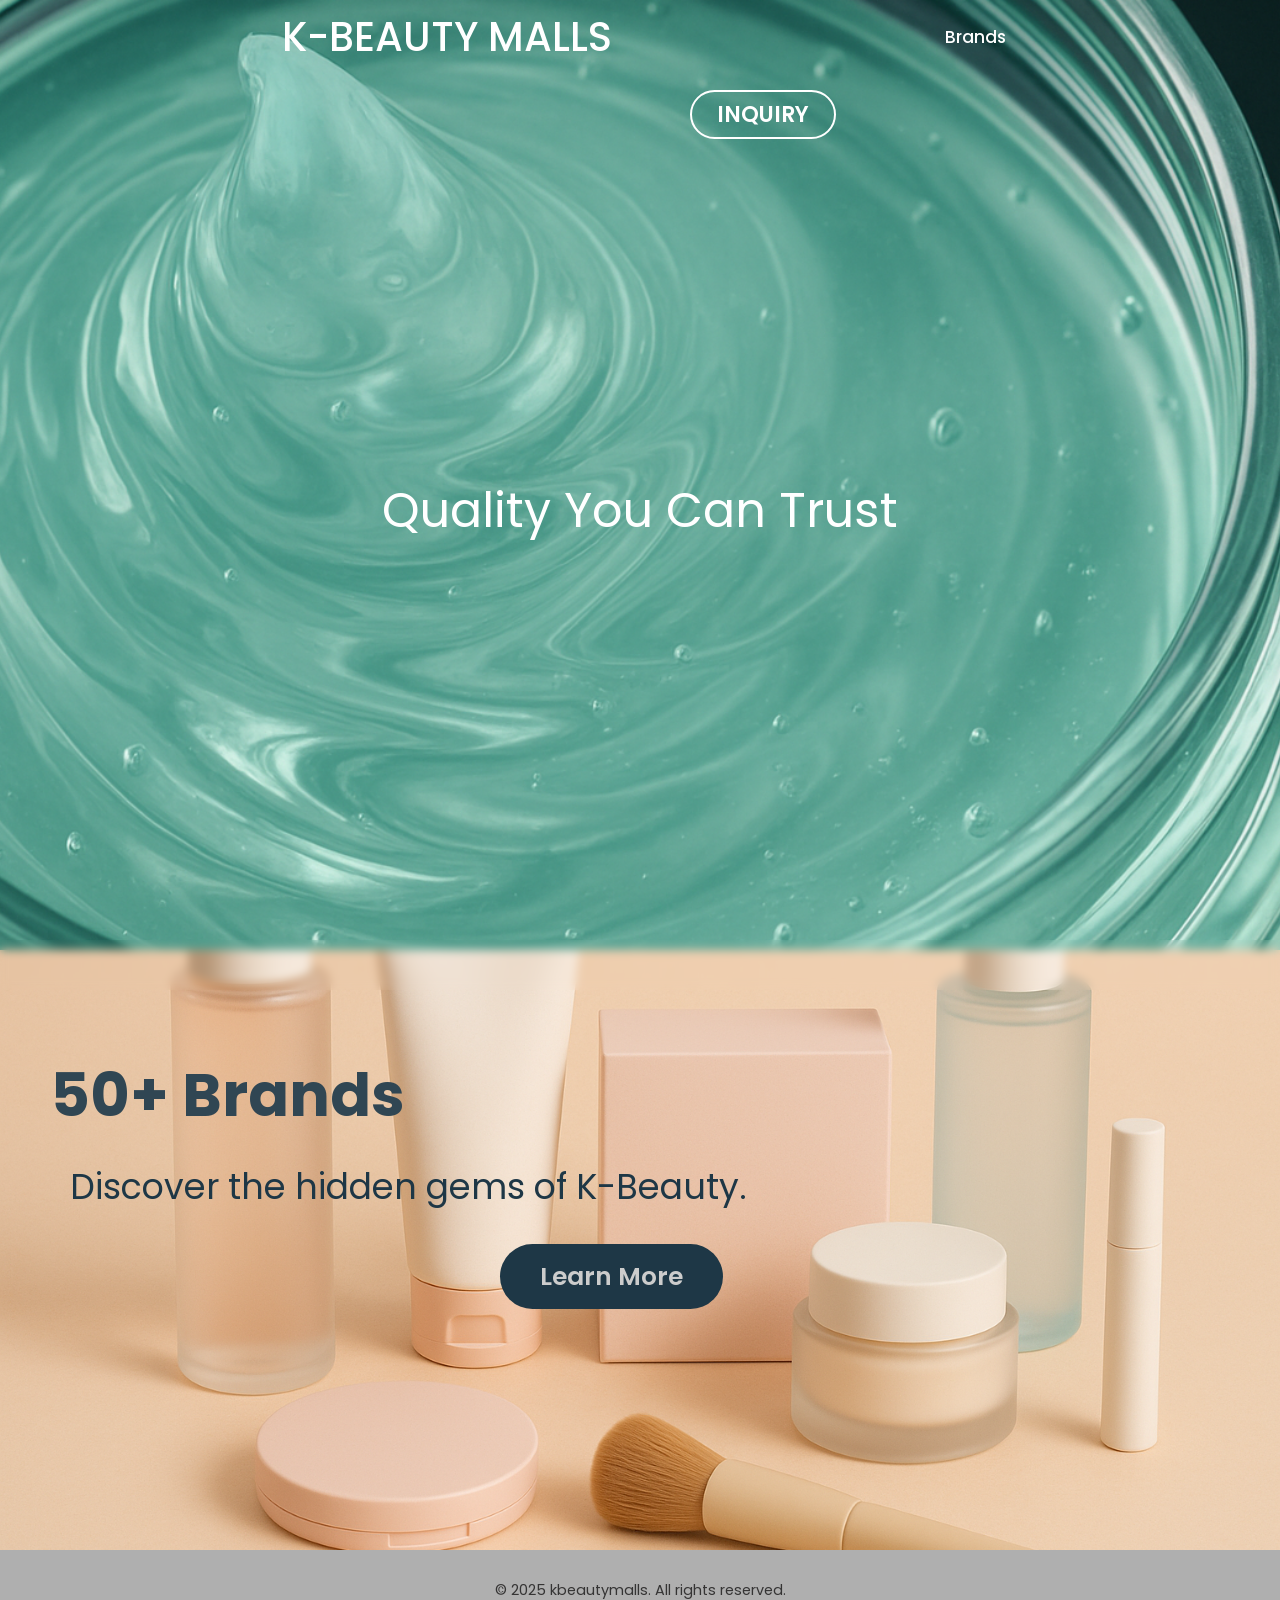
<file: index.html>
<!DOCTYPE html>
<html lang="en">

<head>
  <meta charset="UTF-8" />
  <meta name="viewport" content="width=device-width, initial-scale=1.0" />
  <title>K-BEAUTY MALLS</title>
  <link href="https://fonts.googleapis.com/css2?family=Poppins:wght@300;500;700&display=swap" rel="stylesheet" />
  <link rel="stylesheet" href="style.css" />
</head>

<body>


  <div class="top-banner">
    <a href="index.html" class="main-button"> K-BEAUTY MALLS </a>

    <a href="products.html" class="brands-button subbuttons">Brands</a>

    <a href="inquiry.html" class="inquiry-button">INQUIRY</a>

  </div>

  <header class="slideshow-header">
    <!-- Backgrounds -->
    <div class="slide-bg show" style="background-image: url('images/image_header_1.png');"></div>
    <div class="slide-bg" style="background-image: url('images/image_header_2.png');"></div>
    <div class="slide-bg" style="background-image: url('images/image_header_3.png');"></div>

    <!-- Text overlays -->
    <div class="slide-texts">
      <div class="slide-text show-text">Quality You Can Trust</div>
      <div class="slide-text">Connect the Continents</div>
      <div class="slide-text">Discover Innovation</div>
    </div>
  </header>


  <div class="our_products" style="background-image: url('images/image_ourproducts.png');">
    <h1>50+ Brands</h1>
    <p>Discover the hidden gems of K-Beauty.</p>
    <a href="products.html" class="learn_more">Learn More</a>
  </div>
    <h1></h1>
  </div>
  <div class="blurred-box" style="top: 940px;"></div>
  <footer>
    &copy; 2025 kbeautymalls. All rights reserved.
  </footer>
  <script src="script.js"></script>
</body>

</html>
</file>
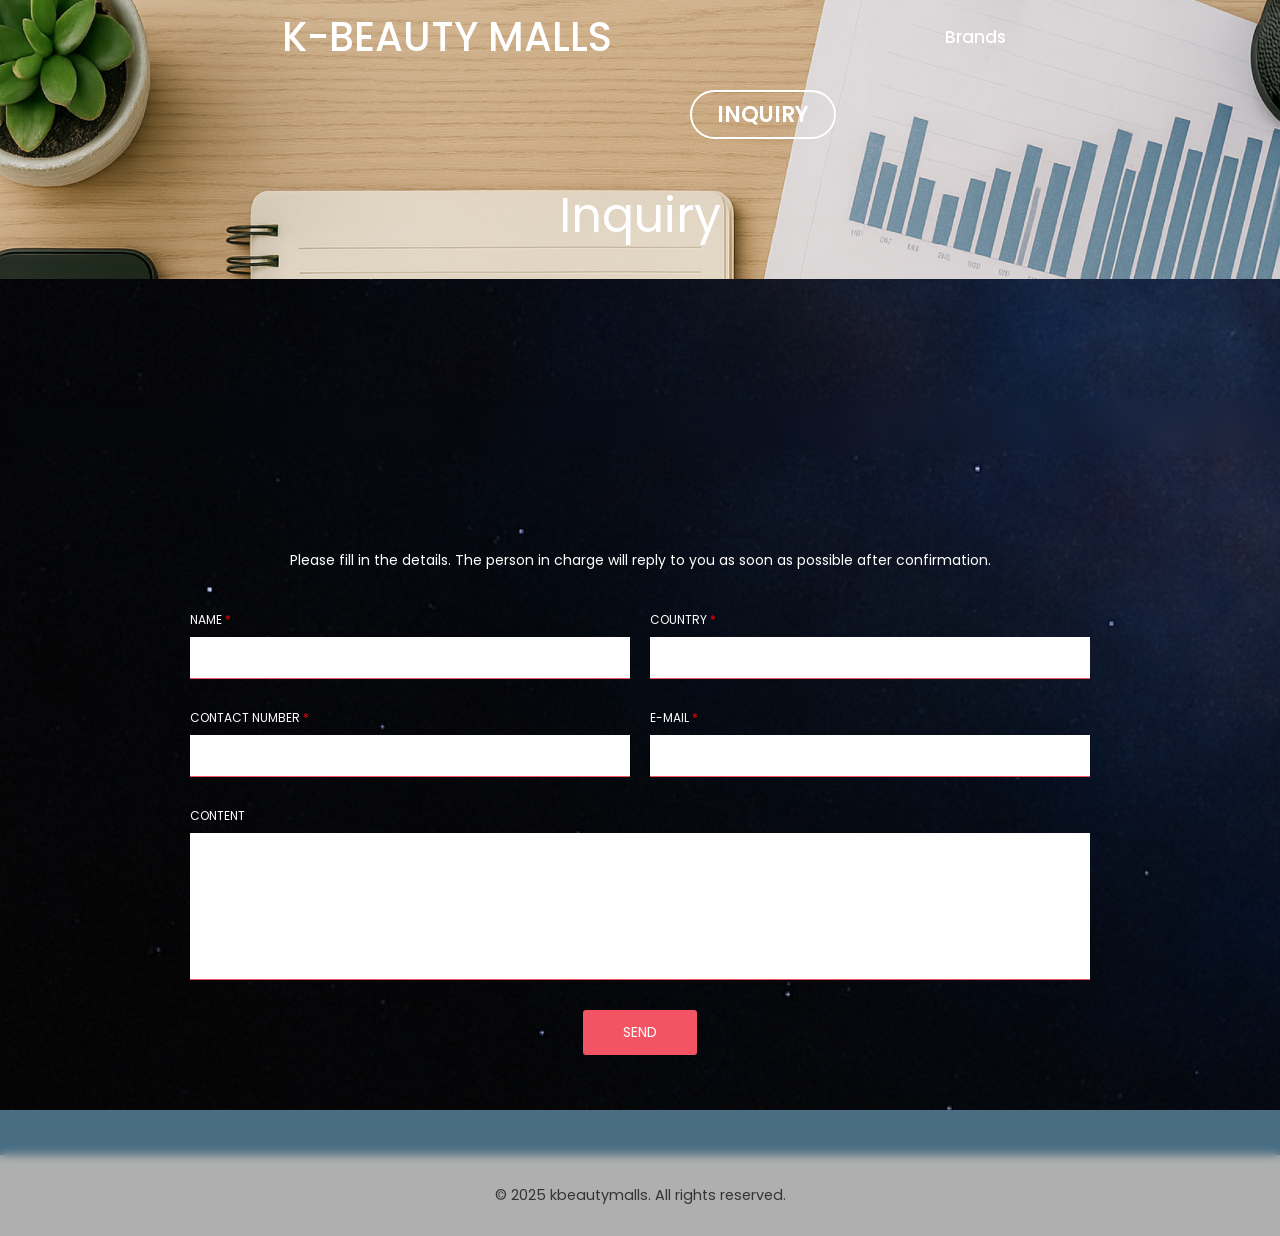
<file: inquiry.html>
<!DOCTYPE html>
<html lang="en">

<head>
    <meta charset="UTF-8" />
    <meta name="viewport" content="width=device-width, initial-scale=1.0" />
    <title>K-BEAUTY MALLS</title>
    <link href="https://fonts.googleapis.com/css2?family=Poppins:wght@300;500;700&display=swap" rel="stylesheet" />
    <link rel="stylesheet" href="style.css" />
</head>

<body>
    <div class="top-banner">
        <a href="index.html" class="main-button"> K-BEAUTY MALLS </a>

        <a href="products.html" class="brands-button subbuttons">Brands</a>

        <a href="inquiry.html" class="inquiry-button">INQUIRY</a>

    </div>
    <div class="inquiry-banner" style="background-image: url('images/image_inquiry_banner.png');">

    </div>
    <div class="inquiry-banner-text">Inquiry</div>

    <div class="blurred-box" style="top: 400px;"></div>
    <div class="blurred-box" style="top: 1120px;"></div>


    <div class="inquiry_background" style="background-image: url('images/image_kbeautymalls_background.png');"></div>

    <div class="inquiry-container">
        <p class="subtext">Please fill in the details. The person in charge will reply to you as soon as possible after
            confirmation.</p>

        <form class="inquiry-form" action="https://formsubmit.co/isbong29@gmail.com" method="POST">
            <div class="form-row">
                <div class="form-group">
                    <label for="name">NAME <span class="required">*</span></label>
                    <input type="text" id="name" name="name" required>
                </div>
                <div class="form-group">
                    <label>COUNTRY <span class="required">*</span></label>
                    <input type="text" name="country" required>
                </div>
            </div>

            <div class="form-row">
                <div class="form-group">
                    <label>CONTACT NUMBER <span class="required">*</span></label>
                    <input type="text" name="contact_number" required>
                </div>
                <div class="form-group">
                    <label>E-MAIL <span class="required">*</span></label>
                    <input type="email" name="email" required>
                </div>
            </div>

            <div class="form-group">
                <label>CONTENT</label>
                <textarea name="content" rows="6" required></textarea>
            </div>
            <input type="hidden" name="_captcha" value="false">
            <input type="hidden" name="_next" value="https://kbeautymalls.com/thankyou.html">
            <div class="form-footer">
                <button type="submit" class="submit-btn">SEND</button>
            </div>
        </form>
    </div>


    <footer>
        &copy; 2025 kbeautymalls. All rights reserved.
    </footer>

    <script src="script_inquiry.js"></script>
</body>

</html>
</file>
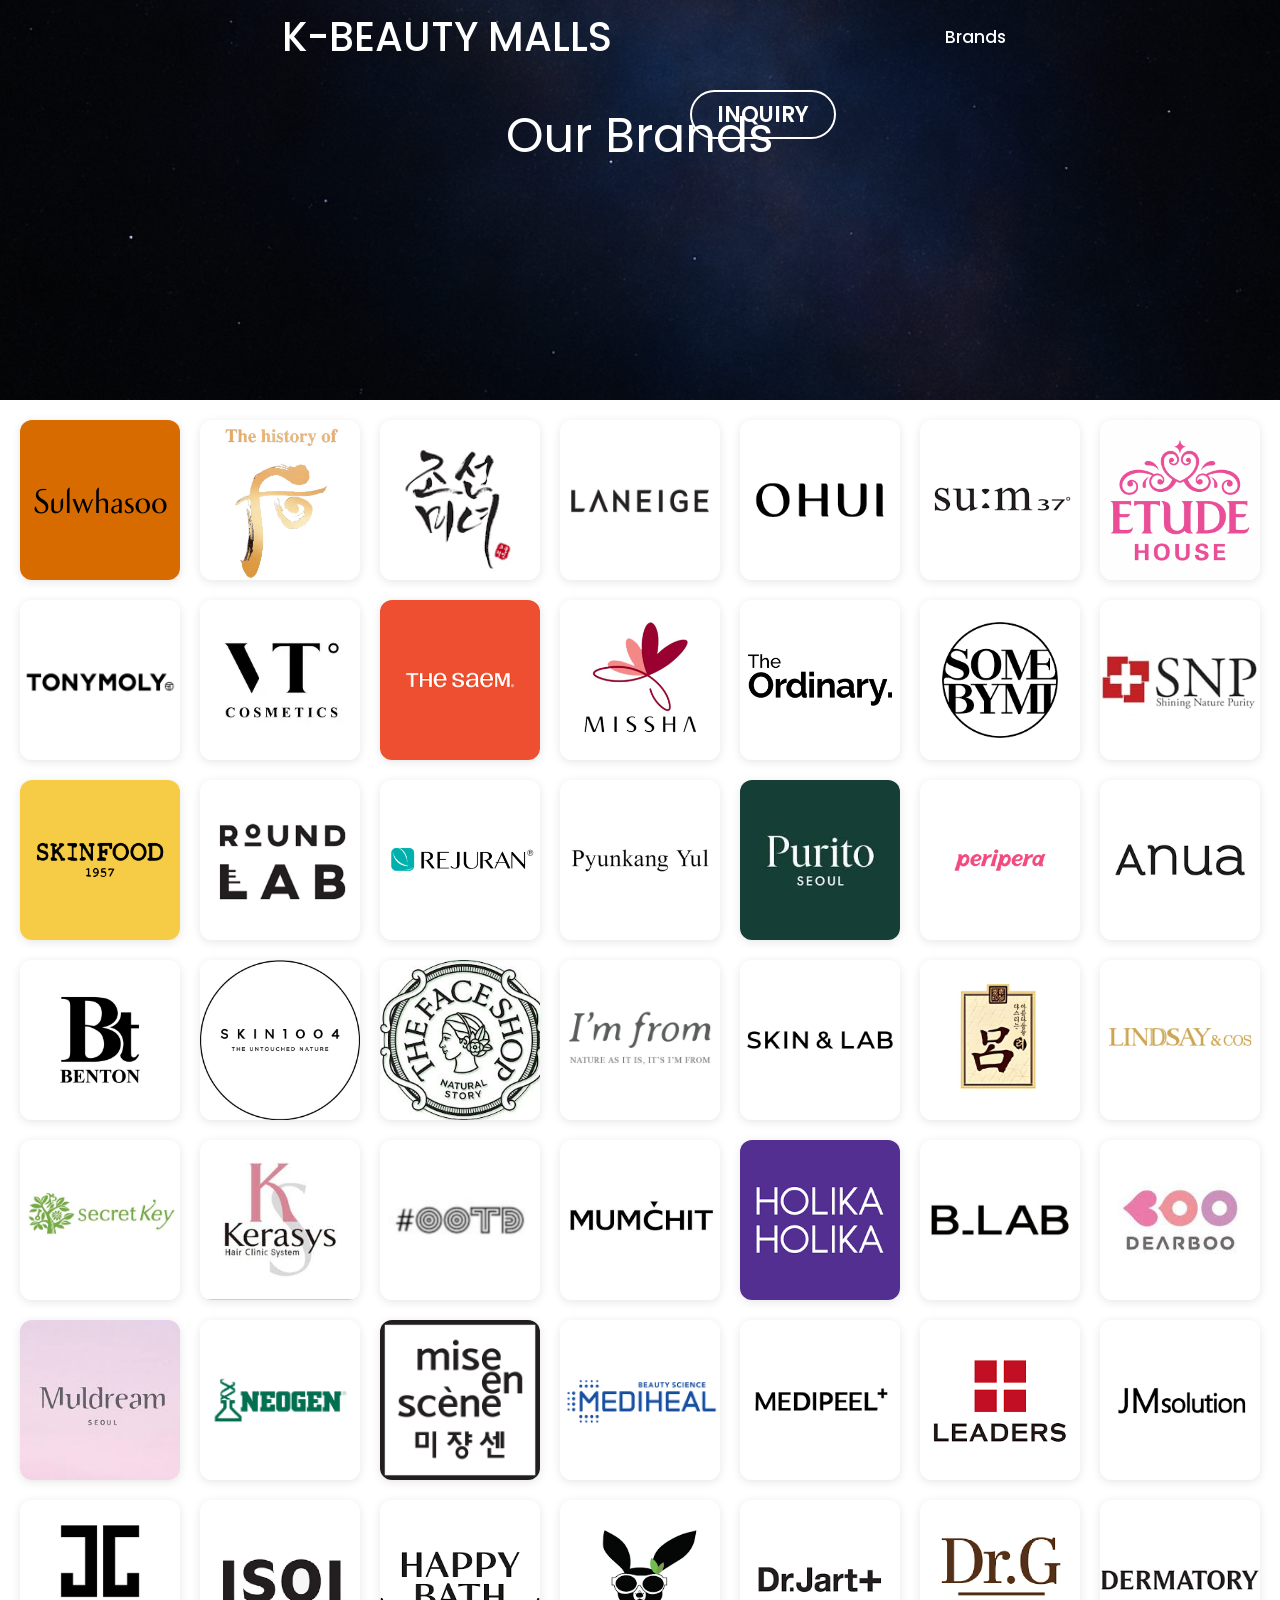
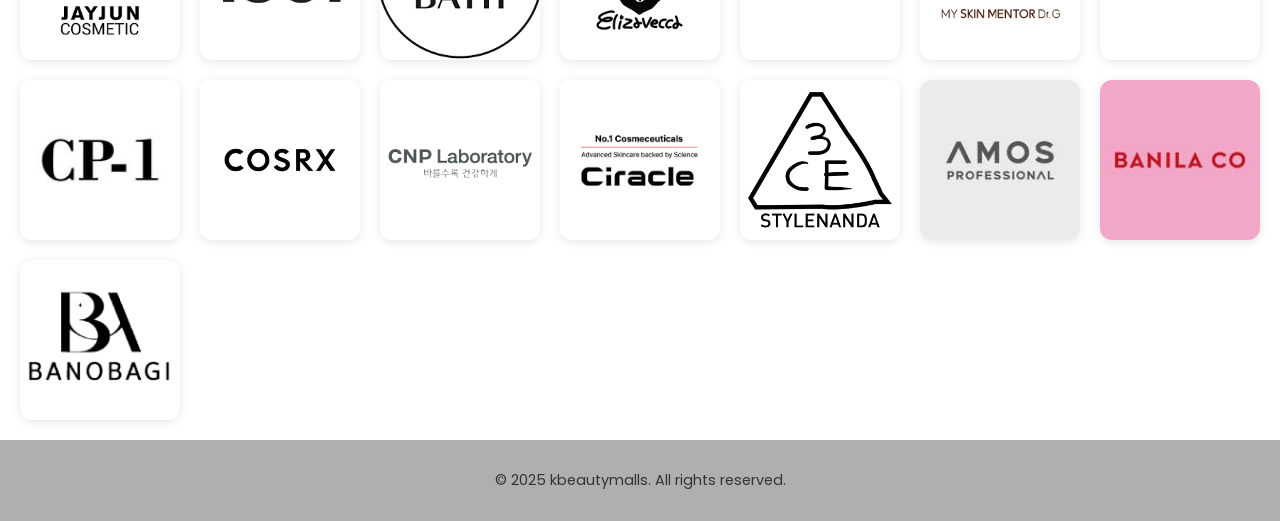
<file: products.html>
<!DOCTYPE html>
<html lang="en">

<head>
    <meta charset="UTF-8" />
    <meta name="viewport" content="width=device-width, initial-scale=1.0" />
    <title>K-BEAUTY MALLS</title>
    <link href="https://fonts.googleapis.com/css2?family=Poppins:wght@300;500;700&display=swap" rel="stylesheet" />
    <link rel="stylesheet" href="style.css" />
</head>

<body>

    <div class="top-banner">
        <a href="index.html" class="main-button"> K-BEAUTY MALLS </a>

        <a href="products.html" class="brands-button subbuttons">Brands</a>

        <a href="inquiry.html" class="inquiry-button">INQUIRY</a>

    </div>
    <div class="products_header" style="background-image: url('images/image_kbeautymalls_background.png');">
        <p>Our Brands</p>
    </div>
    <div class="productlistcontainer">
        <div class="productelement" style="background-image: url('images/trading_companies/logo_sulwhasoo.jpeg');">
            <div class="productelement_cover"></div>
            <h1>Sulwhasoo</h1>
            <p>Traditional herbal luxury skincare line</p>
        </div>
        <div class="productelement" style="background-image: url('images/trading_companies/logo_historyofwhoo.png');">
            <div class="productelement_cover"></div>

            <h1>The History of Whoo</h1>
            <p>Royal court-inspired skincare elegance</p>
        </div>
        <div class="productelement" style="background-image: url('images/trading_companies/logo_beautyofjoseon.png');">
            <div class="productelement_cover"></div>

            <h1>Beauty of Joseon</h1>
            <p>Hanbang skincare</p>
        </div>
        <div class="productelement" style="background-image: url('images/trading_companies/logo_laneige.jpg');">
            <div class="productelement_cover"></div>

            <h1>Laneige</h1>
            <p>Hydration skincare</p>
        </div>
        <div class="productelement" style="background-image: url('images/trading_companies/logo_ohui.png');">
            <div class="productelement_cover"></div>

            <h1>OHUI</h1>
            <p>Advanced science meets premium beauty</p>
        </div>
        <div class="productelement" style="background-image: url('images/trading_companies/logo_sum37.png');">
            <div class="productelement_cover"></div>

            <h1>SUM:37</h1>
            <p>Fermentation-based premium skincare</p>
        </div>
        <div class="productelement" style="background-image: url('images/trading_companies/logo_etudehouse.png');">
            <div class="productelement_cover"></div>

            <h1>Etude House</h1>
            <p>Makeup and skincare</p>
        </div>
        <div class="productelement" style="background-image: url('images/trading_companies/logo_tonymoly.jpg');">
            <div class="productelement_cover"></div>

            <h1>Tony Moly</h1>
            <p>Makeup and skincare</p>
        </div>
        <div class="productelement" style="background-image: url('images/trading_companies/logo_vtcosmetics.png');">
            <div class="productelement_cover"></div>

            <h1>VT Cosmetics</h1>
            <p>Idol-endorsed beauty products</p>
        </div>
        <div class="productelement" style="background-image: url('images/trading_companies/logo_thesaem.png');">
            <div class="productelement_cover"></div>

            <h1>THE SAEM</h1>
            <p>Natural ingredient skincare</p>
        </div>
        <div class="productelement" style="background-image: url('images/trading_companies/logo_missha.jpg');">
            <div class="productelement_cover"></div>

            <h1>Missha</h1>
            <p>Skincare and base makeup</p>
        </div>
        <div class="productelement" style="background-image: url('images/trading_companies/logo_theordinary.png');">
            <div class="productelement_cover"></div>

            <h1>The Ordinary</h1>
            <p>Active-ingredient skincare</p>
        </div>
        <div class="productelement" style="background-image: url('images/trading_companies/logo_somebymi.png');">
            <div class="productelement_cover"></div>

            <h1>Some by Mi</h1>
            <p>Acne treatment skincare</p>
        </div>
        <div class="productelement" style="background-image: url('images/trading_companies/logo_snp.jpeg');">
            <div class="productelement_cover"></div>

            <h1>SNP</h1>
            <p>Sheet masks and skincare</p>
        </div>
        <div class="productelement" style="background-image: url('images/trading_companies/logo_skinfood.png');">
            <div class="productelement_cover"></div>

            <h1>SKINFOOD</h1>
            <p>Food-based skincare</p>
        </div>
        <div class="productelement" style="background-image: url('images/trading_companies/logo_roundlab.png');">
            <div class="productelement_cover"></div>

            <h1>Round LAB</h1>
            <p>Hydrating skincare</p>
        </div>
        <div class="productelement" style="background-image: url('images/trading_companies/logo_rejuran.png');">
            <div class="productelement_cover"></div>

            <h1>REJURAN</h1>
            <p>Dermatology-grade skin regeneration care</p>
        </div>
        <div class="productelement" style="background-image: url('images/trading_companies/logo_pyunkangyul.jpg');">
            <div class="productelement_cover"></div>

            <h1>Pyunkang Yul</h1>
            <p>Minimalistic skincare</p>
        </div>
        <div class="productelement" style="background-image: url('images/trading_companies/logo_purito.jpg');">
            <div class="productelement_cover"></div>

            <h1>PURITO</h1>
            <p>Clean skincare</p>
        </div>
        <div class="productelement" style="background-image: url('images/trading_companies/logo_peripera.jpg');">
            <div class="productelement_cover"></div>

            <h1>Peripera</h1>
            <p>Lip tints and makeup</p>
        </div>
        <div class="productelement" style="background-image: url('images/trading_companies/logo_anua.png');">
            <div class="productelement_cover"></div>

            <h1>Anua</h1>
            <p>Calming toners</p>
        </div>
        <div class="productelement" style="background-image: url('images/trading_companies/logo_benton.png');">
            <div class="productelement_cover"></div>

            <h1>Benton</h1>
            <p>Aloe and snail skincare</p>
        </div>
        <div class="productelement" style="background-image: url('images/trading_companies/logo_skin1004.jpg');">
            <div class="productelement_cover"></div>

            <h1>skin1004</h1>
            <p>Centella skincare</p>
        </div>
        <div class="productelement" style="background-image: url('images/trading_companies/logo_thefaceshop.jpg');">
            <div class="productelement_cover"></div>

            <h1>THE FACE SHOP</h1>
            <p>Nature-based skincare</p>
        </div>
        <div class="productelement" style="background-image: url('images/trading_companies/logo_i\'mfrom.png');">
            <div class="productelement_cover"></div>

            <h1>I'm from</h1>
            <p>Ingredient-focused skincare</p>
        </div>
        <div class="productelement" style="background-image: url('images/trading_companies/logo_skinlab.png');">
            <div class="productelement_cover"></div>

            <h1>SKIN & LAB</h1>
            <p>Skincare</p>
        </div>
        <div class="productelement" style="background-image: url('images/trading_companies/logo_ryoe.jpg');">
            <div class="productelement_cover"></div>

            <h1>Ryoe</h1>
            <p>Herbal shampoo</p>
        </div>
        <div class="productelement" style="background-image: url('images/trading_companies/logo_lindsey.png');">
            <div class="productelement_cover"></div>

            <h1>Lindsay&Cos</h1>
            <p>Modeling masks</p>
        </div>
        <div class="productelement" style="background-image: url('images/trading_companies/logo_secretkey.jpg');">
            <div class="productelement_cover"></div>

            <h1>secret Key</h1>
            <p>Budget skincare</p>
        </div>
        <div class="productelement" style="background-image: url('images/trading_companies/logo_kerasys.jpg');">
            <div class="productelement_cover"></div>

            <h1>Kerasys</h1>
            <p>Haircare</p>
        </div>
        <div class="productelement" style="background-image: url('images/trading_companies/logo_ootd.jpg');">
            <div class="productelement_cover"></div>

            <h1>#OOTD Star Spot Patch</h1>
            <p>Acne patches</p>
        </div>
        <div class="productelement" style="background-image: url('images/trading_companies/logo_mumchit.png');">
            <div class="productelement_cover"></div>

            <h1>MUMCHIT</h1>
            <p>Body mist and perfumes</p>
        </div>
        <div class="productelement" style="background-image: url('images/trading_companies/logo_holikaholika.png');">
            <div class="productelement_cover"></div>

            <h1>Holika Holika</h1>
            <p>Trendy skincare and makeup</p>
        </div>
        <div class="productelement" style="background-image: url('images/trading_companies/logo_blab.jpg');">
            <div class="productelement_cover"></div>

            <h1>B_LAB</h1>
            <p>Green tea skincare</p>
        </div>
        <div class="productelement" style="background-image: url('images/trading_companies/logo_dearboo.jpg');">
            <div class="productelement_cover"></div>

            <h1>Dearboo</h1>
            <p>Mild skincare</p>
        </div>
        <div class="productelement" style="background-image: url('images/trading_companies/logo_muldream.jpg');">
            <div class="productelement_cover"></div>

            <h1>Muldream</h1>
            <p>Vegan skincare</p>
        </div>
        <div class="productelement" style="background-image: url('images/trading_companies/logo_neogen.png');">
            <div class="productelement_cover"></div>

            <h1>NEOGEN</h1>
            <p>Innovative skincare</p>
        </div>
        <div class="productelement" style="background-image: url('images/trading_companies/logo_miseenscene.png');">
            <div class="productelement_cover"></div>

            <h1>miseenscѐne</h1>
            <p>Haircare</p>
        </div>
        <div class="productelement" style="background-image: url('images/trading_companies/logo_mediheal.png');">
            <div class="productelement_cover"></div>

            <h1>Mediheal</h1>
            <p>Sheet masks</p>
        </div>
        <div class="productelement" style="background-image: url('images/trading_companies/logo_medipeel.png');">
            <div class="productelement_cover"></div>

            <h1>Medipeel</h1>
            <p>Clinical treatment-inspired skincare</p>
        </div>
        <div class="productelement" style="background-image: url('images/trading_companies/logo_leaders.png');">
            <div class="productelement_cover"></div>

            <h1>LEADERS</h1>
            <p>Derma sheet masks</p>
        </div>
        <div class="productelement" style="background-image: url('images/trading_companies/logo_jmsolution.png');">
            <div class="productelement_cover"></div>

            <h1>JMsolution</h1>
            <p>Skincares and masks</p>
        </div>
        <div class="productelement" style="background-image: url('images/trading_companies/logo_jayjun.png');">
            <div class="productelement_cover"></div>

            <h1>JayJun</h1>
            <p>Sheet masks</p>
        </div>
        <div class="productelement" style="background-image: url('images/trading_companies/logo_isoi.png');">
            <div class="productelement_cover"></div>

            <h1>ISOI</h1>
            <p>Natural luxury for sensitive skin</p>
        </div>
        <div class="productelement" style="background-image: url('images/trading_companies/logo_happybath.png');">
            <div class="productelement_cover"></div>

            <h1>HAPPY BATH</h1>
            <p>Body care</p>
        </div>
        <div class="productelement" style="background-image: url('images/trading_companies/logo_elizavecca.png');">
            <div class="productelement_cover"></div>

            <h1>Elizavecca</h1>
            <p>Collagen masks</p>
        </div>
        <div class="productelement" style="background-image: url('images/trading_companies/logo_drjart+.png');">
            <div class="productelement_cover"></div>

            <h1>Dr.Jart+</h1>
            <p>Dermatologist-backed skincare</p>
        </div>
        <div class="productelement" style="background-image: url('images/trading_companies/logo_dr.g.png');">
            <div class="productelement_cover"></div>

            <h1>Dr.G</h1>
            <p>Clinical solutions with gentle formulas</p>
        </div>
        <div class="productelement" style="background-image: url('images/trading_companies/logo_dermatory.png');">
            <div class="productelement_cover"></div>

            <h1>Dermatory</h1>
            <p>Skin barrier-focused derma skincare</p>
        </div>
        <div class="productelement" style="background-image: url('images/trading_companies/logo_cp-1.jpg');">
            <div class="productelement_cover"></div>

            <h1>CP-1</h1>
            <p>Hair repair</p>
        </div>
        <div class="productelement" style="background-image: url('images/trading_companies/logo_cosrx.jpg');">
            <div class="productelement_cover"></div>

            <h1>COSRX</h1>
            <p>Skincare</p>
        </div>
        <div class="productelement" style="background-image: url('images/trading_companies/logo_cnplaboratory.png');">
            <div class="productelement_cover"></div>

            <h1>CNP Laboratory</h1>
            <p>Doctor-developed clinical skincare range</p>
        </div>
        <div class="productelement" style="background-image: url('images/trading_companies/logo_ciracle.png');">
            <div class="productelement_cover"></div>

            <h1>Ciracle</h1>
            <p>Acne skincare</p>
        </div>
        <div class="productelement" style="background-image: url('images/trading_companies/logo_3ce.png');">
            <div class="productelement_cover"></div>

            <h1>3CE</h1>
            <p>Fashion-forward makeup</p>
        </div>
        <div class="productelement" style="background-image: url('images/trading_companies/logo_amos.jpg');">
            <div class="productelement_cover"></div>

            <h1>amos</h1>
            <p>Professional haircare</p>
        </div>
        <div class="productelement" style="background-image: url('images/trading_companies/logo_banilaco.jpg');">
            <div class="productelement_cover"></div>

            <h1>Banila Co</h1>
            <p>Cleansing balm and makeup</p>
        </div>
        <div class="productelement" style="background-image: url('images/trading_companies/logo_banobagi.png');">
            <div class="productelement_cover"></div>

            <h1>BANOBAGI</h1>
            <p>Clinic-originated skin health products</p>
        </div>

    </div>
    <footer>
        &copy; 2025 kbeautymalls. All rights reserved.
    </footer>
    <script src="script.js"></script>
</body>

</html>
</file>
<file: style.css>
* {
        margin: 0;
        padding: 0;
        box-sizing: border-box;
        font-family: 'Poppins', sans-serif;
    }

    a {
        text-decoration: none;
    }

    body {
        background: #496e83;
        color: #212529;
        scroll-behavior: smooth;
    }

    /*#region HEADER */
    .slideshow-header {
        position: relative;
        height: 950px;
        overflow: hidden;
        display: flex;
        justify-content: center;
        align-items: center;
        color: white;
    }

    .slide-bg {
        position: absolute;
        top: 0;
        left: 0;
        width: 100%;
        height: 100%;
        background-size: cover;
        background-position: center;
        opacity: 0;
        z-index: 0;
        transform: scale(1);
        /* Normal size */
        transition: opacity 1s ease, transform 1s ease;
    }

    .slide-bg.show {
        opacity: 1;
        z-index: 1;
    }

    .slide-texts {
        position: absolute;
        width: 100%;
        text-align: center;
        z-index: 2;
    }

    .slide-text {
        font-size: 3rem;
        opacity: 0;
        transform: translateY(10px);
        transition: opacity 1s ease, transform 1s ease;
        position: absolute;
        width: 100%;
    }

    .slide-text.show-text {
        opacity: 1;
        transform: translateY(0);
    }

    /*#endregion*/
    /*#region TOP BANNER */
    .top-banner {
        position: fixed;
        top: 0;
        left: 0;
        width: 100%;
        background: transparent;
        color: rgba(255, 255, 255, 0.7);
        text-align: center;
        padding: 0px 250px;
        font-weight: 500;
        font-size: 1rem;
        z-index: 1000;
        display: flex;
        justify-content: center;
        align-items: center;
        gap: 16px;
        flex-wrap: wrap;
        transition: background 0.3s ease;
    }

    .main-button {
        background-color: transparent;
        border: none;
        color: white;
        padding: 5px 32px;
        font-weight: 450;
        text-align: left;
        text-decoration: none;
        font-size: 40px;
        transition: background 0.3s ease;

        margin-right: auto;
    }

    /* Base button inside banner */
    .inquiry-button {
        background: transparent;
        border: 2px solid white;
        color: white;
        padding: 6px 25px;
        font-weight: 600;
        margin-left: 300px;
        margin-right: 55px;

        font-size: 22px;
        border-radius: 999px;
        cursor: pointer;
        transition: background 0.3s ease, color 0.3s ease;
    }

    .subbuttons {
        color: white;

        font-size: 17px;
        background: transparent;
        padding: 22px;
        transition: background 0.3s ease, color 0.3s ease;
        border: 2px solid transparent;

    }

    /* Banner scrolled or hovered — button gets teal bg + black text */
    .top-banner.scrolled .inquiry-button,
    .top-banner:hover .inquiry-button {
        border: 2px solid transparent;
        background: #38c9b3;
        color: black;
    }

    /* Button hover — white background + teal text */
    .top-banner.scrolled .inquiry-button:hover,
    .top-banner:hover .inquiry-button:hover {
        background: #cff3ee;
        color: #38c9b3;
    }

    .top-banner.scrolled {
        background-color: rgba(255, 255, 255, 0.4);
        backdrop-filter: blur(10px);

    }

    .top-banner.scrolled .main-button {
        color: black;
    }

    .top-banner.scrolled .inquiry-button {
        color: black;
        background: #38c9b3;
    }

    .top-banner:hover {
        background-color: rgba(255, 255, 255, 0.4);
        backdrop-filter: blur(10px);
    }

    .top-banner:hover .main-button {
        color: black;
    }

    .top-banner:hover .inquiry-button {

        color: black;
        background: #38c9b3;
    }

    .main-button:hover {
        cursor: pointer;
    }

    .top-banner.scrolled .subbuttons,
    .top-banner:hover .subbuttons {
        border: 1px solid #d8d8d86c;
        color: black;
    }

    .subbuttons:hover {
        background-color: white;
    }

    /*#endregion*/

    /* #region OUR PRODUCTS*/
    .our_products {
        height: 600px;
        background-size: cover;
        background-position: center;
        flex-direction: column;
        align-items: flex-start;
    }

    .our_products h1 {
        padding-top: 100px;
        padding-left: 50px;
        font-size: 60px;
        margin-bottom: 20px;
        color: #304653;
    }

    .our_products p {
        padding-left: 70px;
        padding-bottom: 25px;
        font-size: 35px;
        margin-bottom: 20px;
        color: #1e3746;
    }

    .our_products a {
        margin-left: 500px;
    }



    .learn_more {
        background-color: #1e3746;
        color: #ccc;
        padding: 15px 40px;
        margin: 0px 12px;
        font-weight: 600;
        font-size: 25px;
        cursor: pointer;
        text-decoration: none;
        border-radius: 999px;
        transition: background-color 0.3s ease;
    }

    .learn_more:hover {
        background-color: #2e9d8f;
    }

    /* #endregion */

    /* #region TRADING COUNTRIES*/
    .trading_countries_image {
        left: 0;
        width: 100%;
        height: 598px;
        background-repeat: no-repeat;
        background-position: top center;
        z-index: 999;
        pointer-events: none;
    }

    /* #endregion */

    /* #region INQUIRY BANNER IMAGE */
    .inquiry-banner {
        position: absolute;
        top: 0;
        left: 0;
        width: 100%;
        height: 100%;
        background-repeat: no-repeat;
        background-position: top center;
        background-size: 100% auto;
        /* Stretch to fill */
        z-index: 999;
        transform: scale(1.1);
        /* Start slightly zoomed */
        transition: transform 1s ease;
        pointer-events: none;
    }

    /* Text animation */
    .inquiry-banner-text {
        font-size: 3rem;
        position: absolute;
        top: 20%;
        /* Moves the text down from the top of the screen */
        left: 50%;
        /* Starts at the horizontal center */
        transform: translate(-50%, 20px);
        /* Centers text horizontally & moves it down slightly for animation */
        color: white;
        transition: transform 1s ease;
        z-index: 1001;
        pointer-events: none;

        /* Prevents full-width centering issues, but optional */
    }


    .inquiry-banner-text.show-text {
        transform: translate(-50%, 0);
        /* keep horizontal center, only animate Y */
    }

    /*#endregion*/

    .blurred-box {
        position: absolute;
        backdrop-filter: blur(5px);
        width: 100%;
        height: 50px;
        z-index: 1010;
    }

    /* #region INQUIRY FILL OUT FORM */
    .inquiry-container {
        max-width: 900px;
        margin: auto;
        text-align: center;
        padding-top: 550px;
        padding-bottom: 100px;
        z-index: 1002;
        position: relative;
    }

    .inquiry_background {

        width: 100%;
        height: 100%;
        position: absolute;
        top: 210px;
        left: 0;
        background-repeat: repeat-x;
        z-index: 1;
        pointer-events: none;
    }


    .subtext {
        font-size: 14px;
        margin-bottom: 40px;
        color: #ffffff;
    }

    .inquiry-form {
        text-align: left;
    }

    .form-row {
        display: flex;
        justify-content: space-between;
        gap: 20px;
        margin-bottom: 30px;
    }

    .form-group {
        flex: 1;
        display: flex;
        flex-direction: column;
    }

    .form-group label {
        font-size: 12px;
        color: #ffffff;
        margin-bottom: 8px;
    }

    .required {
        color: red;
    }

    input[type="text"],
    input[type="email"],
    textarea {
        padding: 10px;
        border: none;
        border-bottom: 1px solid #f35463;
        font-size: 14px;
        outline: none;
        resize: none;
    }

    textarea {
        width: 100%;
    }

    .form-footer {
        text-align: center;
        margin-top: 30px;
    }

    .submit-btn {
        background-color: #f35463;
        color: white;
        padding: 12px 40px;
        font-size: 14px;
        border: none;
        cursor: pointer;
        border-radius: 3px;
        transition: background 0.3s;
    }

    .submit-btn:hover {
        background-color: #e13d50;
    }

    input[type="text"],
    input[type="email"],
    textarea {
        text-align: left;
    }

    /*#endregion*/
    /*#region OUR BRANDS*/

    .products_header {
        position: relative;
        top: 0;
        left: 0;
        width: 100%;
        height: 400px;
        background-repeat: no-repeat;
        background-position: top center;
        background-size: 100% auto;
        /* Stretch to fill */
        z-index: -1;
        pointer-events: none;
    }

    .products_header p {
        font-size: 3rem;
        position: absolute;
        top: 20%;
        /* Moves the text down from the top of the screen */
        left: 50%;
        /* Starts at the horizontal center */
        transform: translate(-50%, 20px);
        /* Centers text horizontally & moves it down slightly for animation */
        color: white;
        transition: transform 1s ease;
        z-index: 1001;
        pointer-events: none;

        /* Prevents full-width centering issues, but optional */
    }


    .products_header p.show-text {
        transform: translate(-50%, 0);
        /* keep horizontal center, only animate Y */
    }


    .productlistcontainer {
        background-color: white;
        display: grid;
        grid-template-columns: repeat(7, 1fr);
        /* 👈 now 7 columns */
        gap: 20px;
        padding: 20px;
    }

    .productelement {
        position: relative;
        width: 100%;
        aspect-ratio: 1 / 1;
        background-size: cover;
        background-position: center;
        border-radius: 12px;
        overflow: hidden;
        box-shadow: 0 2px 10px rgba(0, 0, 0, 0.1);
        transition: transform 0.3s ease;
    }

    .productelement:hover {
        transform: scale(1.05);
    }

    .productelement_cover {
        position: absolute;
        top: 0;
        left: 0;
        right: 0;
        bottom: 0;
        z-index: 1;
        background: rgba(255, 255, 255, 0.534);
        backdrop-filter: blur(4px);
        border-radius: 12px;
        opacity: 0;
        transition: opacity 0.3s ease, transform 0.3s ease;
    }

    .productelement:hover .productelement_cover {
        opacity: 1;
    }

    .productelement h1 {
        position: absolute;
        z-index: 2;
        top: 20px;
        left: 15px;
        transform: none;
        color: transparent;
        font-size: 1.5rem;
        font-weight: bold;

        pointer-events: none;
        transition: color 0.3s ease;
    }

    .productelement:hover h1 {
        color: rgba(23, 19, 29, 0.822);
    }

    .productelement p {
        position: absolute;
        z-index: 2;
        top: 100px;
        left: 20px;
        transform: none;
        color: transparent;
        font-size: 1.25rem;
        font-weight: lighter;
        pointer-events: none;
        transition: color 0.3s ease;
    }

    .productelement:hover p {
        color: rgba(23, 19, 29, 0.822);
    }

    /*#endregion*/

    /*#region thankyou.html */

    .thankyou_background_picture {
        background-image: url('images/image_kbeautymalls_background.png');
        position: fixed;
        top: 0;
        left: 0;
        width: 100%;
        height: 100%;
        background-repeat: repeat-x;
        background-size: cover;
        z-index: -1;
        /* Push it behind everything */
        pointer-events: none;
    }

    .thank-you-message {
        padding-top: 250px;
        padding-bottom: 600px;
        text-align: center;
        color: white;
        font-size: 1.5rem;
        z-index: 10;
        position: relative;
    }

    /*#endregion*/

    footer {
        margin-top: auto;
        background-color: #afafaf;
        text-align: center;
        padding: 30px;
        font-size: 0.9rem;
        color: #353434;
    }
</file>
